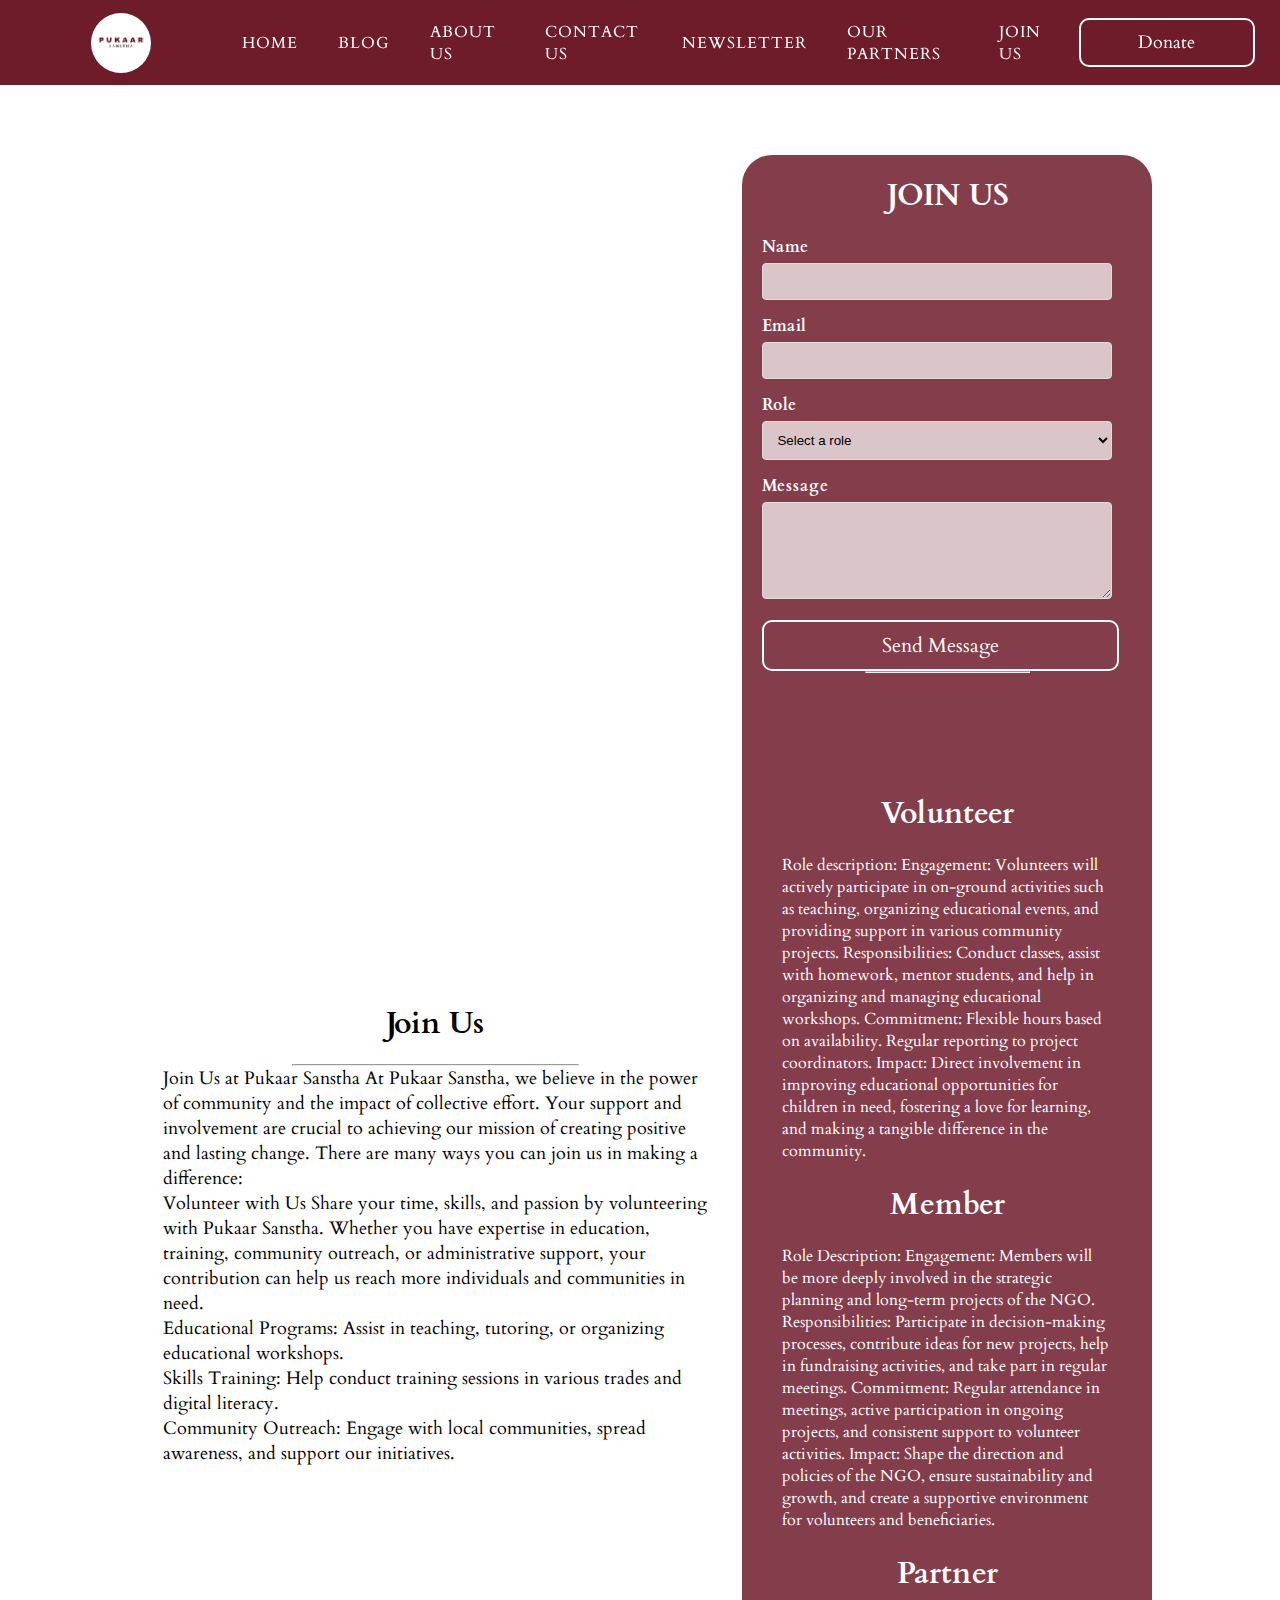
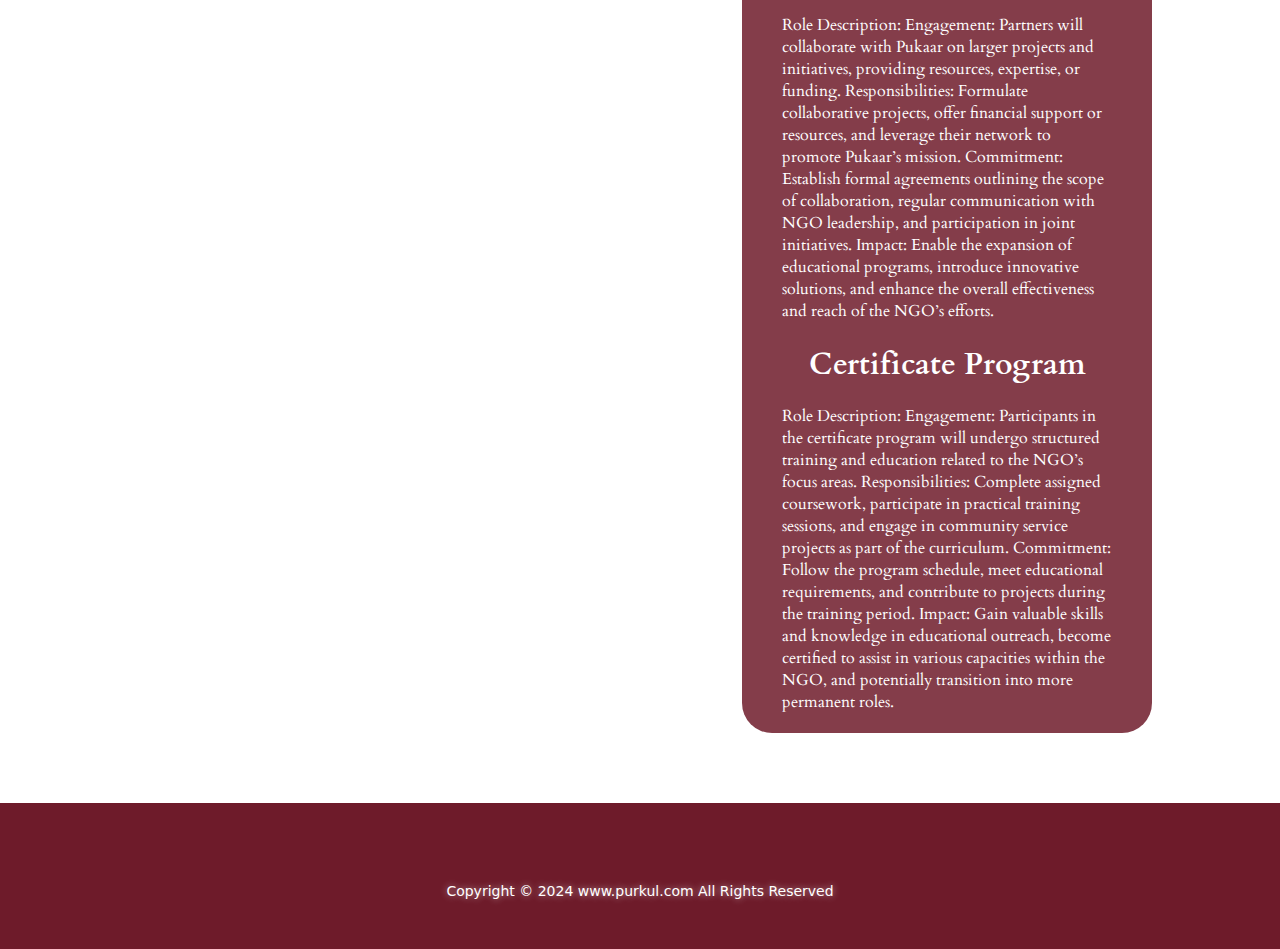
<file: joinus.html>
<!DOCTYPE html>
<html lang="en">

<head>
    <meta charset="UTF-8">
    <link data-default-icon="pukaarLOGOFINAL.jpg" rel="icon" sizes="192x192" href="pukaarLOGOFINAL.jpg" />
    <meta name="viewport" content="width=device-width, initial-scale=1.0">
    <link rel="stylesheet" href="Pukar.css">
    <link rel="stylesheet" href="https://cdnjs.cloudflare.com/ajax/libs/font-awesome/6.1.1/css/all.min.css"
        integrity="sha512-KfkfwYDsLkIlwQp6LFnl8zNdLGxu9YAA1QvwINks4PhcElQSvqcyVLLD9aMhXd13uQjoXtEKNosOWaZqXgel0g=="
        crossorigin="anonymous" referrerpolicy="no-referrer" />
    <link href='https://fonts.googleapis.com/css?family=Cardo' rel='stylesheet'>
    <title>Join Us - Pukar</title>
</head>

<body>
    <nav class="navbar background">
        <div class="logo">
            <img src="pukaarsans.jpg" alt="logo">
        </div>
        <ul class="navlist" id="navlist">
            <li><a href="index.html#Home">Home</a></li>
            <li><a href="index.html#Blog">Blog</a></li>
            <li><a href="index.html#Aboutus">About us</a></li>
            <li><a href="index.html#Contact">Contact us</a></li>
            <li><a href="newsletter.html">Newsletter</a></li>
            <li><a href="partners.html">Our Partners</a></li>
            <li><a href="joinus.html">Join Us</a></li>
        </ul>
        <div class="burger" id="burger">
            <div class="line"></div>
            <div class="line"></div>
            <div class="line"></div>
        </div>
        <button class="btn" id="donateBtn">Donate</button>
    </nav>

    <div id="sideNav" class="side-nav">
        <a href="javascript:void(0)" class="closebtn" id="closeBtn">&times;</a>
        <a href="index.html#Home" class="sideNavLink">Home</a>
        <a href="index.html#Blog" class="sideNavLink">Blog</a>
        <a href="index.html#Aboutus" class="sideNavLink">About us</a>
        <a href="index.html#Contact" class="sideNavLink">Contact us</a>
        <a href="newsletter.html" class="sideNavLink">Newsletter</a>
        <a href="partners.html" class="sideNavLink">Our Partners</a>
        <a href="joinus.html" class="sideNavLink">Join Us</a>
        <div class="side-nav-links">
            <a href="https://www.instagram.com/projectpurkul?utm_source=ig_web_button_share_sheet&igsh=ZDNlZDc0MzIxNw=="
                class="links"><i class="fa-solid fa-phone"></i></a>
            <a href="https://www.instagram.com/projectpurkul?utm_source=ig_web_button_share_sheet&igsh=ZDNlZDc0MzIxNw=="
                class="links"><i class="fa-brands fa-instagram"></i></a>
            <a href="https://www.instagram.com/projectpurkul?utm_source=ig_web_button_share_sheet&igsh=ZDNlZDc0MzIxNw=="
                class="links"><i class="fa-brands fa-facebook"></i></a>
            <a href="https://www.instagram.com/projectpurkul?utm_source=ig_web_button_share_sheet&igsh=ZDNlZDc0MzIxNw=="
                class="links"><i class="fa-regular fa-envelope"></i></a>
            <a href="https://www.instagram.com/projectpurkul?utm_source=ig_web_button_share_sheet&igsh=ZDNlZDc0MzIxNw=="
                class="links"><i class="fa-brands fa-youtube"></i></a>
        </div>
    </div>

    <section class="secRight" id="JoinUs">
        <div class="para">
            <h2 class="secTag textbig">Join Us</h2>
            <p class="secsubTag textsmall">
                <!-- Add content about joining here -->
                <hr style="width: 50%; margin: auto;">
            <p class="secsubTag textsmall">
                Join Us at Pukaar Sanstha
                At Pukaar Sanstha, we believe in the power of community and the impact of collective effort. Your
                support and involvement are crucial to achieving our mission of creating positive and lasting change.
                There are many ways you can join us in making a difference:
                <br>
                Volunteer with Us
                Share your time, skills, and passion by volunteering with Pukaar Sanstha. Whether you have expertise in
                education, training, community outreach,
                or administrative support, your contribution can help us reach more individuals and communities in need.
                <br>
                Educational Programs: Assist in teaching, tutoring, or organizing educational workshops.<br>
                Skills Training: Help conduct training sessions in various trades and digital literacy.<br>
                Community Outreach: Engage with local communities, spread awareness, and support our initiatives.

            </p>
        </div>
        <section class="contact" id="Contact">
            <h2>JOIN US</h2>
            <form id="contactForm">
                <div class="form-group">
                    <label for="name">Name</label>
                    <input type="text" id="name" name="name" required>
                </div>
                <div class="form-group">
                    <label for="email">Email</label>
                    <input type="email" id="email" name="email" required>
                </div>
                <div class="form-group">
                    <label for="role">Role</label>
                    <select id="role" name="role" required>
                        <option value="">Select a role</option>
                        <option value="volunteer">Volunteer Program</option>
                        <option value="member">Member Program</option>
                        <option value="partner">Partner Program</option>
                        <option value="partner">Certification Program</option>
                    </select>
                </div>
                <div class="form-group">
                    <label for="message">Message</label>
                    <textarea id="message" name="message" rows="5" required></textarea>
                </div>
                <button class="btn1" type="submit">Send Message</button>
            </form>
            <div class="para">
                <!-- Add content about joining here -->
                <hr style="width: 50%; margin: auto;">
            <p class="secsubTag textsmall">
                <br><br><br><br>
                <h2>Volunteer</h2>
                Role description:
            Engagement: Volunteers will actively participate in on-ground activities such as teaching, organizing
            educational events, and providing support in various community projects.
            Responsibilities: Conduct classes, assist with homework, mentor students, and help in organizing and
            managing educational workshops.
            Commitment: Flexible hours based on availability. Regular reporting to project coordinators.
            Impact: Direct involvement in improving educational opportunities for children in need, fostering a love for
            learning, and making a tangible difference in the community.
            <br><br>
            <h2>Member</h2>
            Role Description:

            Engagement: Members will be more deeply involved in the strategic planning and long-term projects of the
            NGO.
            Responsibilities: Participate in decision-making processes, contribute ideas for new projects, help in
            fundraising activities, and take part in regular meetings.
            Commitment: Regular attendance in meetings, active participation in ongoing projects, and consistent support
            to volunteer activities.
            Impact: Shape the direction and policies of the NGO, ensure sustainability and growth, and create a
            supportive environment for volunteers and beneficiaries.
            <br><br>
            <h2>Partner</h2>
            Role Description:

            Engagement: Partners will collaborate with Pukaar on larger projects and initiatives, providing resources,
            expertise, or funding.
            Responsibilities: Formulate collaborative projects, offer financial support or resources, and leverage their
            network to promote Pukaar’s mission.
            Commitment: Establish formal agreements outlining the scope of collaboration, regular communication with NGO
            leadership, and participation in joint initiatives.
            Impact: Enable the expansion of educational programs, introduce innovative solutions, and enhance the
            overall effectiveness and reach of the NGO’s efforts.
            <br><br>
            <h2>Certificate Program</h2>
            Role Description:

            Engagement: Participants in the certificate program will undergo structured training and education related
            to the NGO’s focus areas.
            Responsibilities: Complete assigned coursework, participate in practical training sessions, and engage in
            community service projects as part of the curriculum.
            Commitment: Follow the program schedule, meet educational requirements, and contribute to projects during
            the training period.
            Impact: Gain valuable skills and knowledge in educational outreach, become certified to assist in various
            capacities within the NGO, and potentially transition into more permanent roles.
            </p>
        </div>
        </section>
    </section>

    <footer class="background">
        <div class="links">
            <a href="https://www.instagram.com/projectpurkul?utm_source=ig_web_button_share_sheet&igsh=ZDNlZDc0MzIxNw=="
                class="links">
                <i class="fa-solid fa-phone"></i>
            </a>
            <a href="https://www.instagram.com/projectpurkul?utm_source=ig_web_button_share_sheet&igsh=ZDNlZDc0MzIxNw=="
                class="links">
                <i class="fa-brands fa-instagram"></i>
            </a>
            <a href="https://www.instagram.com/projectpurkul?utm_source=ig_web_button_share_sheet&igsh=ZDNlZDc0MzIxNw=="
                class="links">
                <i class="fa-brands fa-facebook"></i>
            </a>
            <a href="https://www.instagram.com/projectpurkul?utm_source=ig_web_button_share_sheet&igsh=ZDNlZDc0MzIxNw=="
                class="links">
                <i class="fa-regular fa-envelope"></i>
            </a>
            <a href="https://www.instagram.com/projectpurkul?utm_source=ig_web_button_share_sheet&igsh=ZDNlZDc0MzIxNw=="
                class="links">
                <i class="fa-brands fa-youtube"></i>
            </a>
            <a href="https://www.instagram.com/projectpurkul?utm_source=ig_web_button_share_sheet&igsh=ZDNlZDc0MzIxNw=="
                class="links" target="_blank">
                <i class="fa-brands fa-linkedin"></i>
            </a>
        </div>
        <p class="textfoot">
            Copyright &copy; 2024 www.purkul.com All Rights Reserved
        </p>
    </footer>

    <script src="Pukar.js"></script>
</body>

</html>
</file>
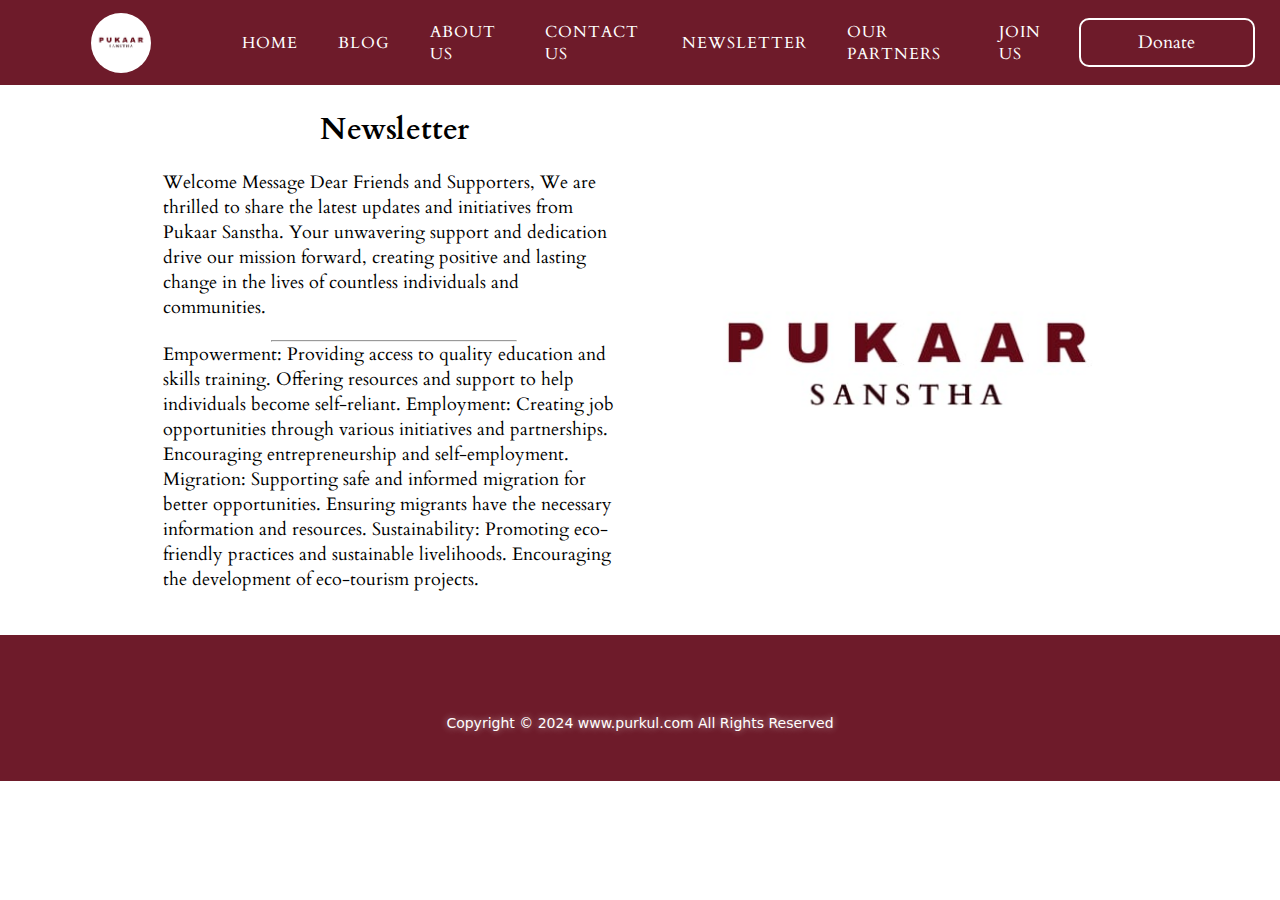
<file: newsletter.html>
<!DOCTYPE html>
<html lang="en">
<head>
    <meta charset="UTF-8">
    <link data-default-icon="pukaarLOGOFINAL.jpg" rel="icon" sizes="192x192" href="pukaarLOGOFINAL.jpg"/>
    <meta name="viewport" content="width=device-width, initial-scale=1.0">
    <link rel="stylesheet" href="Pukar.css">
    <link rel="stylesheet" href="https://cdnjs.cloudflare.com/ajax/libs/font-awesome/6.1.1/css/all.min.css"
          integrity="sha512-KfkfwYDsLkIlwQp6LFnl8zNdLGxu9YAA1QvwINks4PhcElQSvqcyVLLD9aMhXd13uQjoXtEKNosOWaZqXgel0g=="
          crossorigin="anonymous" referrerpolicy="no-referrer"/>
    <link href='https://fonts.googleapis.com/css?family=Cardo' rel='stylesheet'>
    <title>Newsletter - Pukar</title>
</head>
<body>
    <nav class="navbar background">
        <div class="logo">
            <img src="pukaarsans.jpg" alt="logo">
        </div>
        <ul class="navlist" id="navlist">
            <li><a href="index.html#Home">Home</a></li>
            <li><a href="index.html#Blog">Blog</a></li>
            <li><a href="index.html#Aboutus">About us</a></li>
            <li><a href="index.html#Contact">Contact us</a></li>
            <li><a href="newsletter.html">Newsletter</a></li>
            <li><a href="partners.html">Our Partners</a></li>
            <li><a href="joinus.html">Join Us</a></li>
        </ul>
        <div class="burger" id="burger">
            <div class="line"></div>
            <div class="line"></div>
            <div class="line"></div>
        </div>
        <button class="btn" id="donateBtn">Donate</button>
    </nav>

    <div id="sideNav" class="side-nav">
        <a href="javascript:void(0)" class="closebtn" id="closeBtn">&times;</a>
        <a href="index.html#Home" class="sideNavLink">Home</a>
        <a href="index.html#Blog" class="sideNavLink">Blog</a>
        <a href="index.html#Aboutus" class="sideNavLink">About us</a>
        <a href="index.html#Contact" class="sideNavLink">Contact us</a>
        <a href="newsletter.html" class="sideNavLink">Newsletter</a>
        <a href="partners.html" class="sideNavLink">Our Partners</a>
        <a href="joinus.html" class="sideNavLink">Join Us</a>
        <div class="side-nav-links">
            <a href="https://www.instagram.com/projectpurkul?utm_source=ig_web_button_share_sheet&igsh=ZDNlZDc0MzIxNw==" class="links"><i class="fa-solid fa-phone"></i></a>
            <a href="https://www.instagram.com/projectpurkul?utm_source=ig_web_button_share_sheet&igsh=ZDNlZDc0MzIxNw==" class="links"><i class="fa-brands fa-instagram"></i></a>
            <a href="https://www.instagram.com/projectpurkul?utm_source=ig_web_button_share_sheet&igsh=ZDNlZDc0MzIxNw==" class="links"><i class="fa-brands fa-facebook"></i></a>
            <a href="https://www.instagram.com/projectpurkul?utm_source=ig_web_button_share_sheet&igsh=ZDNlZDc0MzIxNw==" class="links"><i class="fa-regular fa-envelope"></i></a>
            <a href="https://www.instagram.com/projectpurkul?utm_source=ig_web_button_share_sheet&igsh=ZDNlZDc0MzIxNw==" class="links"><i class="fa-brands fa-youtube"></i></a>
        </div>
    </div>

    <section class="secRight" id="Newsletter">
        <div class="para">
            <h2 class="secTag textbig">Newsletter</h2>
            <p class="secsubTag textsmall">
                <!-- Add content about newsletter here -->
                Welcome Message
Dear Friends and Supporters,

We are thrilled to share the latest updates and initiatives from Pukaar Sanstha. Your unwavering support and dedication drive our mission forward, 
                creating positive and lasting change in the lives of countless individuals and communities.
            </p>
<hr style="width: 50%; margin: auto;">
                <p class="secsubTag textsmall">

Empowerment:

Providing access to quality education and skills training.
Offering resources and support to help individuals become self-reliant.
Employment:

Creating job opportunities through various initiatives and partnerships.
Encouraging entrepreneurship and self-employment.
Migration:

Supporting safe and informed migration for better opportunities.
Ensuring migrants have the necessary information and resources.
Sustainability:

Promoting eco-friendly practices and sustainable livelihoods.
Encouraging the development of eco-tourism projects.</p>
        </div>
        <div class="thumbnail">
            <img src="pukaarsans.jpg" alt="Newsletter Image" class="imgFluid animated">
        </div>
    </section>

    <footer class="background">
        <div class="links">
            <a href="https://www.instagram.com/projectpurkul?utm_source=ig_web_button_share_sheet&igsh=ZDNlZDc0MzIxNw==" class="links">
                <i class="fa-solid fa-phone"></i>
            </a>
            <a href="https://www.instagram.com/projectpurkul?utm_source=ig_web_button_share_sheet&igsh=ZDNlZDc0MzIxNw==" class="links">
                <i class="fa-brands fa-instagram"></i>
            </a>
            <a href="https://www.instagram.com/projectpurkul?utm_source=ig_web_button_share_sheet&igsh=ZDNlZDc0MzIxNw==" class="links">
                <i class="fa-brands fa-facebook"></i>
            </a>
            <a href="https://www.instagram.com/projectpurkul?utm_source=ig_web_button_share_sheet&igsh=ZDNlZDc0MzIxNw==" class="links">
                <i class="fa-regular fa-envelope"></i>
            </a>
            <a href="https://www.instagram.com/projectpurkul?utm_source=ig_web_button_share_sheet&igsh=ZDNlZDc0MzIxNw==" class="links">
                <i class="fa-brands fa-youtube"></i>
            </a>
            <a href="https://www.instagram.com/projectpurkul?utm_source=ig_web_button_share_sheet&igsh=ZDNlZDc0MzIxNw==" class="links" target="_blank">
                <i class="fa-brands fa-linkedin"></i>
            </a>
        </div>
        <p class="textfoot">
            Copyright &copy; 2024 www.purkul.com All Rights Reserved
        </p>
    </footer>

    <script src="Pukar.js"></script>
</body>
</html>
</file>
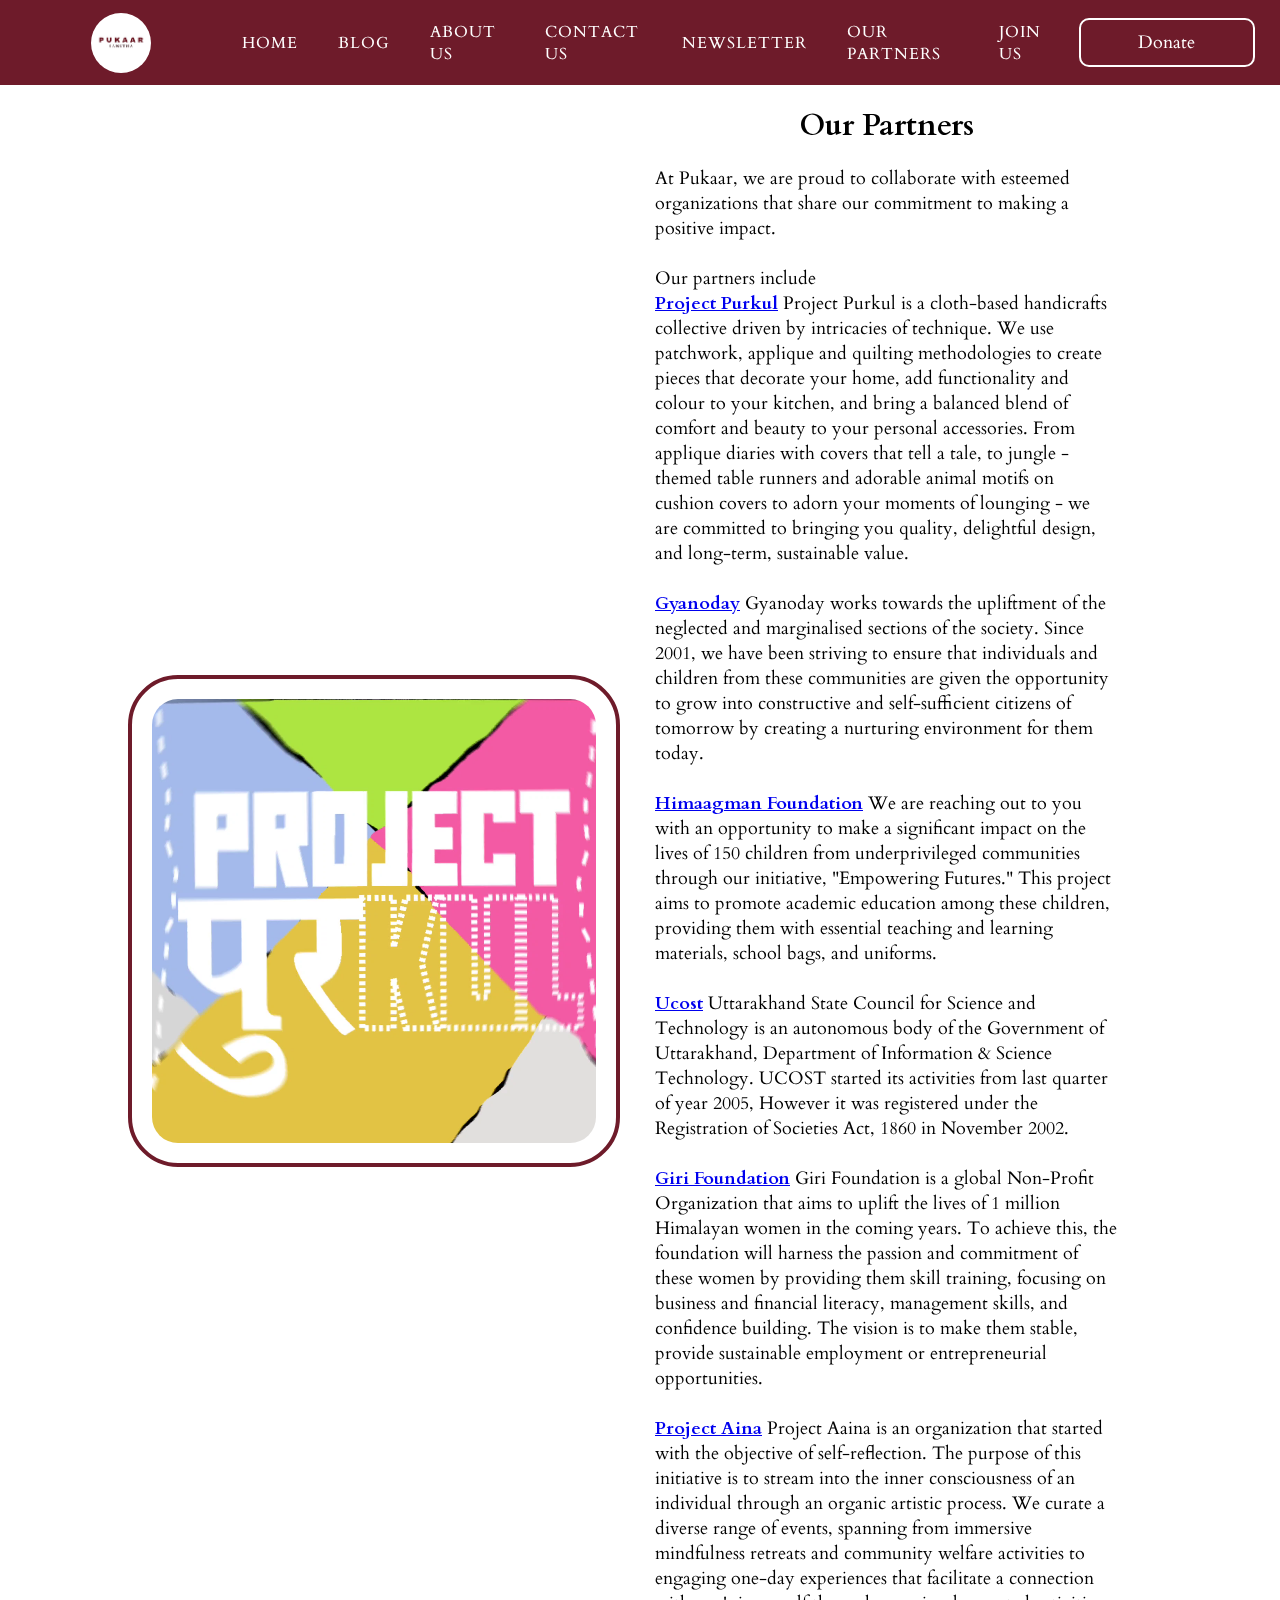
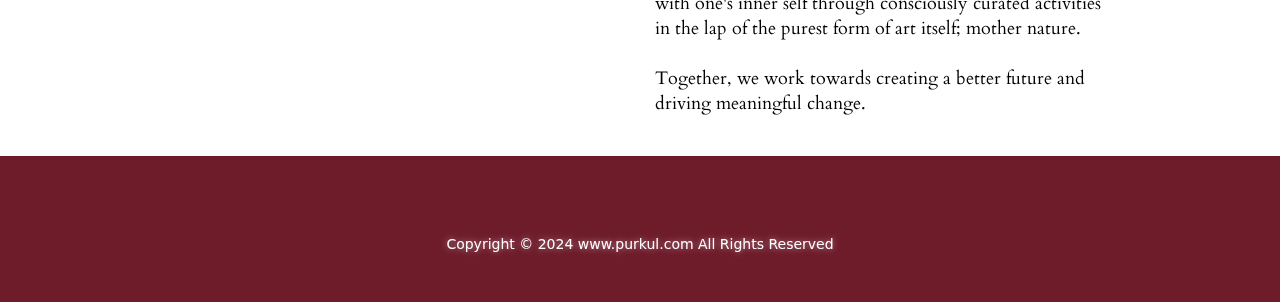
<file: partners.html>
<!DOCTYPE html>
<html lang="en">
<head>
    <meta charset="UTF-8">
    <link data-default-icon="pukaarLOGOFINAL.jpg" rel="icon" sizes="192x192" href="pukaarLOGOFINAL.jpg"/>
    <meta name="viewport" content="width=device-width, initial-scale=1.0">
    <link rel="stylesheet" href="Pukar.css">
    <link rel="stylesheet" href="https://cdnjs.cloudflare.com/ajax/libs/font-awesome/6.1.1/css/all.min.css"
          integrity="sha512-KfkfwYDsLkIlwQp6LFnl8zNdLGxu9YAA1QvwINks4PhcElQSvqcyVLLD9aMhXd13uQjoXtEKNosOWaZqXgel0g=="
          crossorigin="anonymous" referrerpolicy="no-referrer"/>
    <link href='https://fonts.googleapis.com/css?family=Cardo' rel='stylesheet'>
    <title>Our Partners - Pukar</title>
</head>
<body>
    <nav class="navbar background">
        <div class="logo">
            <img src="pukaarsans.jpg" alt="logo">
        </div>
        <ul class="navlist" id="navlist">
            <li><a href="index.html#Home">Home</a></li>
            <li><a href="index.html#Blog">Blog</a></li>
            <li><a href="index.html#Aboutus">About us</a></li>
            <li><a href="index.html#Contact">Contact us</a></li>
            <li><a href="newsletter.html">Newsletter</a></li>
            <li><a href="partners.html">Our Partners</a></li>
            <li><a href="joinus.html">Join Us</a></li>
        </ul>
        <div class="burger" id="burger">
            <div class="line"></div>
            <div class="line"></div>
            <div class="line"></div>
        </div>
        <button class="btn" id="donateBtn">Donate</button>
    </nav>

    <div id="sideNav" class="side-nav">
        <a href="javascript:void(0)" class="closebtn" id="closeBtn">&times;</a>
        <a href="index.html#Home" class="sideNavLink">Home</a>
        <a href="index.html#Blog" class="sideNavLink">Blog</a>
        <a href="index.html#Aboutus" class="sideNavLink">About us</a>
        <a href="index.html#Contact" class="sideNavLink">Contact us</a>
        <a href="newsletter.html" class="sideNavLink">Newsletter</a>
        <a href="partners.html" class="sideNavLink">Our Partners</a>
        <a href="joinus.html" class="sideNavLink">Join Us</a>
        <div class="side-nav-links">
            <a href="https://www.instagram.com/projectpurkul?utm_source=ig_web_button_share_sheet&igsh=ZDNlZDc0MzIxNw==" class="links"><i class="fa-solid fa-phone"></i></a>
            <a href="https://www.instagram.com/projectpurkul?utm_source=ig_web_button_share_sheet&igsh=ZDNlZDc0MzIxNw==" class="links"><i class="fa-brands fa-instagram"></i></a>
            <a href="https://www.instagram.com/projectpurkul?utm_source=ig_web_button_share_sheet&igsh=ZDNlZDc0MzIxNw==" class="links"><i class="fa-brands fa-facebook"></i></a>
            <a href="https://www.instagram.com/projectpurkul?utm_source=ig_web_button_share_sheet&igsh=ZDNlZDc0MzIxNw==" class="links"><i class="fa-regular fa-envelope"></i></a>
            <a href="https://www.instagram.com/projectpurkul?utm_source=ig_web_button_share_sheet&igsh=ZDNlZDc0MzIxNw==" class="links"><i class="fa-brands fa-youtube"></i></a>
        </div>
    </div>

    <section class="secRight" id="OurPartners">
        <div class="thumbnail">
            <video src="partner.mp4" class="imagee animated" autoplay loop muted>
                    Your browser does not support the video tag.
            </video> 
        </div>
        <div class="para">
            <h2 class="secTag textbig">Our Partners</h2>
            <p class="secsubTag textsmall">
                <!-- Add content about partners here -->
                At Pukaar, we are proud to collaborate with esteemed organizations that share our commitment
                to making a positive impact.<br><br>
                Our partners include <br>
                <a href="https://www.projectpurkul.com/"><b>Project Purkul</b></a>
                Project Purkul is a cloth-based handicrafts collective driven by intricacies of technique. 
                We use patchwork, applique and quilting methodologies to create pieces that decorate your home, add functionality and colour to your kitchen,
                and bring a balanced blend of comfort and beauty to your personal accessories. From applique diaries with covers that tell a tale, to jungle -themed table runners
                and adorable animal motifs on cushion covers
                to adorn your moments of lounging - we are committed to bringing you quality, delightful design, and long-term, sustainable value.<br><br>
                <a href="https://gyanoday.org.in/"><b>Gyanoday</b></a>
                Gyanoday works towards the upliftment of the neglected and marginalised sections of the society.
                Since 2001, we have been striving to ensure that individuals and children from these communities are 
                given the opportunity to grow into constructive and self-sufficient citizens of tomorrow by
                creating a nurturing environment for them today.
                <br><br>
                <a href="https://www.facebook.com/khadimissionwardha/"><b>Himaagman Foundation</b></a>
                We are reaching out to you with an opportunity to make a significant impact on
                the lives of 150 children from underprivileged communities through our initiative, 
                "Empowering Futures." This project aims to promote academic education among these children,
                providing them with essential teaching and learning materials, school bags, and uniforms.<br><br>
                <a href="https://ucost.uk.gov.in/"><b>Ucost</b></a>
                Uttarakhand State Council for Science and Technology is an autonomous body of the Government of Uttarakhand,
                Department of Information & Science Technology. UCOST started its activities from last quarter of year 2005, 
                However it was registered under the Registration of Societies Act, 1860 in November 2002.
                <br><br>
                <a href="https://www.girifoundation.org/"><b>Giri Foundation</b></a>
                Giri Foundation is a global Non-Profit Organization that aims to uplift the lives of 1 million Himalayan women in the coming years.
                To achieve this, the foundation will harness the passion and commitment of these women by providing them skill training,
                focusing on business and financial literacy, management skills, and confidence building. The vision is to make them stable,
                provide sustainable employment or entrepreneurial opportunities.
                <br><br>
                <a href="https://www.projectaaina.in/"><b>Project Aina</b></a> 
                Project Aaina is an organization that started with the objective of self-reflection.
                The purpose of this initiative is to stream into the inner consciousness of an individual through an organic
                artistic process. We curate a diverse range of events, spanning from immersive mindfulness retreats and community
                welfare activities to engaging one-day experiences that facilitate a connection with one's inner self
                through consciously curated activities in the lap of the purest form of art itself; mother nature.
                <br><br>
                Together, we work towards creating a better future and driving meaningful change.
            </p>
        </div>
    </section>

    <footer class="background">
        <div class="links">
            <a href="https://www.instagram.com/projectpurkul?utm_source=ig_web_button_share_sheet&igsh=ZDNlZDc0MzIxNw==" class="links">
                <i class="fa-solid fa-phone"></i>
            </a>
            <a href="https://www.instagram.com/projectpurkul?utm_source=ig_web_button_share_sheet&igsh=ZDNlZDc0MzIxNw==" class="links">
                <i class="fa-brands fa-instagram"></i>
            </a>
            <a href="https://www.instagram.com/projectpurkul?utm_source=ig_web_button_share_sheet&igsh=ZDNlZDc0MzIxNw==" class="links">
                <i class="fa-brands fa-facebook"></i>
            </a>
            <a href="https://www.instagram.com/projectpurkul?utm_source=ig_web_button_share_sheet&igsh=ZDNlZDc0MzIxNw==" class="links">
                <i class="fa-regular fa-envelope"></i>
            </a>
            <a href="https://www.instagram.com/projectpurkul?utm_source=ig_web_button_share_sheet&igsh=ZDNlZDc0MzIxNw==" class="links">
                <i class="fa-brands fa-youtube"></i>
            </a>
            <a href="https://www.instagram.com/projectpurkul?utm_source=ig_web_button_share_sheet&igsh=ZDNlZDc0MzIxNw==" class="links" target="_blank">
                <i class="fa-brands fa-linkedin"></i>
            </a>
        </div>
        <p class="textfoot">
            Copyright &copy; 2024 www.purkul.com All Rights Reserved
        </p>
    </footer>

    <script src="Pukar.js"></script>
</body>
</html>
</file>
<file: Pukar.css>
* {
    margin: 0;
    padding: 0;
    box-sizing: border-box;
}

html {
    scroll-behavior: smooth;
}

.bodyimg {
    background: url('image.png');
    background-size: cover;
    margin: 0;
    padding: 0;
}

.Top {
    text-align: center;
    color: rgb(110 27 42);
    font-family: 'Cardo';
    font-size: 66px;
    position: relative;
    top: 93px;
    margin-top: -90px;
}

.circular-icon {
    width: 50px;
    height: 50px;
    border-radius: 50%;
    background-color: #fff;
    display: inline-block;
}

.logo {
    width: 18%;
    display: flex;
    justify-content: center;
    align-items: center;
}

.logo img {
    width: 60px;
    border-radius: 80px;
    display: flex;
}

h1{
    font-size: 30px;
    text-align: center;
    color: black;
}

h2 {
    font-size: 30px;
    text-align: center;
    color: white;
}

.loc {
    color: white;
    margin: auto;
}

.locimg {
    display: flex;
    align-items: center;
    justify-content: center;
    width: 2%;
    margin: auto;
}

.p.loctext {
    text-align: center;
    font-family: 'Cardo';
    font-size: 20px;
    color: rgb(0, 0, 0);
    display: flex;
    align-items: center;
    justify-content: center;
}

p {
    text-align: center;
    font-family: 'Cardo';
    font-size: 18px;
    color: rgb(0, 0, 0);
    padding: 0 15px;
}

.navbar {
    height: 85px;
    display: flex;
    justify-content: space-between;
    align-items: center;
    position: sticky;
    top: 0;
    cursor: pointer;
    background: rgba(241, 241, 241, 0.6);
    background-size: cover;
    background-blend-mode: darken;
    padding: 10px 20px;
    z-index: 1000;
}

.navlist {
    display: flex;
    align-items: center;
    list-style: none;
    margin: 0;
    padding: 0;
    transition: max-height 0.3s ease-out, opacity 0.3s ease-out;
}

.navlist li {
    list-style: none;
    margin: 0 10px;
}

.navlist li a {
    font-family: 'Cardo';
    text-decoration: none;
    transition: all 0.3s;
    color: rgba(255, 255, 255);
    letter-spacing: 1px;
    text-transform: uppercase;
    cursor: pointer;
    padding: 5px 10px;
    font-size: 16px;
    display: flex;
}

.navbar.slide-up {
    transform: translateY(-100%);
    transition: transform 1.5s ease-out;
}

.navlist li a:hover {
    color: rgb(128, 128, 128);
}

.rightNav {
    display: flex;
    align-items: center;
}

#search {
    padding: 5px;
    font-size: 16px;
    border: 2px solid grey;
    border-radius: 9px;
}

.background {
    background: rgb(110 27 42);
    background-size: cover;
    background-blend-mode: darken;
}

.firstSection {
    height: 100vh;
    display: flex;
    justify-content: center;
    align-items: center;
    padding: 20px;
}

.boxmain {
    display: flex;
    justify-content: center;
    align-items: center;
    color: white;
    max-width: 80%;
    font-family: 'Cardo';
    flex-wrap: wrap;
}

.firsthalf {
    width: 50%;
    display: flex;
    flex-direction: column;
    justify-content: center;
    padding: 10px;
}

.second {
    width: 50%;
    display: flex;
    justify-content: center;
    align-items: center;
    padding: 10px;
}

.imagee {
    border: rgb(110 27 42) solid 4px;
    border-radius: 50px;
    padding: 20px;
    transition: transform 0.3s ease, opacity 0.3s ease;
    max-width: 100%;
    height: auto;
}

.imagee:hover {
    transform: scale(1.05);
    opacity: 0.8;
}


.imagee.animated::-webkit-media-controls {
    display:none !important;
}
.imagee.animated::-webkit-media-controls-start-playback-button {
    display:none !important;
}

@keyframes fadeIn {
    0% {
        opacity: 0;
        transform: translateY(20px);
    }
    100% {
        opacity: 1;
        transform: translateY(0);
    }
}

@keyframes slideIn {
    0% {
        opacity: 0;
        transform: translateX(-50px);
    }
    100% {
        opacity: 1;
        transform: translateX(0);
    }
}

.textbigmain {
    font-size: 40px;
    margin-bottom: 20px;
    animation: fadeIn 1s ease-in-out;
    font-family: 'Cardo';
    color: white;
    text-align: left;
}

.textsmallmain {
    font-family: 'Cardo';
    animation: fadeIn 1.5s ease-in-out;
    font-size: 20px;
    color: white;
    text-align: left;
}

.textbig {
    font-family: 'Cardo';
    font-size: 40px;
    margin-bottom: 20px;
    animation: fadeIn 1s ease-in-out;
    color: black;
}

.textsmall {
    font-family: 'Cardo';
    color: black;
    font-size: 20px;
    margin-bottom: 20px;
    animation: fadeIn 1.5s ease-in-out;
    text-align: left;
}

.secTag {
    font-family: 'Cardo';
    font-size: 30px;
    margin-bottom: 20px;
    animation: slideIn 1s ease-in-out;
}

.secsubTag {
    font-family: 'Cardo';
    font-size: 18px;
    animation: slideIn 1.5s ease-in-out;
}

.btn {
    font-family: 'Cardo';
    padding: 10px 20px;
    margin: 10px 5px;
    border: 2px solid white;
    border-radius: 10px;
    background: none;
    color: white;
    cursor: pointer;
    font-size: 18px;
    transition: background 0.3s, transform 0.3s;
    width: 190px;
}

.btn:hover {
    box-shadow: 0 6px 12px rgba(255, 255, 255, 0.2);
    background: rgba(255, 255, 255, 0.4);
    transform: translateY(-2px);
}

.btn1 {
    font-family: 'Cardo';
    padding: 10px 20px;
    border: 2px solid white;
    border-radius: 10px;
    background: none;
    color: white;
    cursor: pointer;
    font-size: 20px;
    transition: background 0.3s, transform 0.3s;
    width: 96.5%;
}

.btn1:hover {
    box-shadow: 0 6px 12px rgba(255, 255, 255, 0.4);
    background: rgba(255, 255, 255, 0.2);
    transform: translateY(-2px);
}

.btn2 {
    font-family: 'Cardo';
    padding: 10px 20px;
    margin: 10px 5px;
    border: 2px solid white;
    border-radius: 10px;
    background: none;
    color: white;
    cursor: pointer;
    font-size: 18px;
    transition: background 0.3s, transform 0.3s;
    text-decoration: none;
}

.btn2:hover {
    box-shadow: 0 6px 12px rgba(255, 255, 255, 0.4);
    background: rgba(255, 255, 255, 0.2);
    transform: translateY(-2px);
}

.secRight{
    color: white;
    display: flex;
    align-items: center;
    justify-content: space-between;
    max-width: 80%;
    margin: auto;
    padding: 20px 0;
    flex-wrap: wrap;
    height: auto;
}

.secLeft {
    flex-direction: row-reverse;
    color: white;
    display: flex;
    align-items: center;
    justify-content: space-between;
    max-width: 80%;
    margin: auto;
    padding: 20px 0;
    flex-wrap: wrap;
    height: auto;
}

.para {
    flex: 1;
    padding: 0 20px;
}

.thumbnail {
    flex: 1;
    display: flex;
    justify-content: center;
    align-items: center;
}

.thumbnail img {
    width: 100%;
    border-radius: 26px;
    margin-top: 18px;
    transition: transform 0.3s ease, opacity 0.3s ease;
}

.thumbnail img:hover {
    transform: scale(1.05);
    opacity: 0.8;
}

.dis{
    margin: 170px;
}


#Contact {
    font-family: 'Cardo';
    color: white;
    width: 40%; 
    margin: 50px auto;
    background: rgb(110 27 42 / 85%);
    padding: 20px;
    box-shadow: 0 0 10px rgba(255, 255, 255, 1.5);
    border-radius: 30px;
}

.contact {
    font-family: 'Cardo';
    color: white;
    max-width: 600px;
    margin: 50px auto;
    background: rgb(110 27 42/ 95%);
    padding: 20px;
    box-shadow: 0 0 10px rgba(128, 0, 0, 1.5);
    border-radius: 30px;
}

.contact h2 {
    font-family: 'Cardo';
    text-align: center;
    margin-bottom: 20px;
    color: #ffffff;
}

.form-group {
    margin-bottom: 15px;
}

.form-group label {
    font-family: 'Cardo';
    display: block;
    margin-bottom: 5px;
    font-weight: bold;
}

.form-group input,
.form-group textarea {
    width: calc(100% - 20px);
    padding: 10px;
    border: 1px solid #ddd;
    border-radius: 4px;
    background: rgba(255, 255, 255, 0.7);
}

.form-group input:focus,
.form-group textarea:focus {
    border-color: #296fb9;
    outline: none;
}

#role{
    width: calc(100% - 20px);
    padding: 10px;
    border: 1px solid #ddd;
    border-radius: 4px;
    background: rgba(255, 255, 255, 0.7);
}

button {
    font-family: 'Cardo';
    display: block;
    width: 100%;
    padding: 10px;
    background: #007BFF;
    color: #fff;
    border: none;
    border-radius: 4px;
    font-size: 16px;
    cursor: pointer;
    transition: background 0.3s ease, transform 0.3s ease;
}

button:hover {
    background: #0056b3;
    transform: translateY(-2px);
}

.textfoot {
    font-family: 'Cardo';
    color: #fff;
    text-shadow: 0 0 7px rgba(255, 255, 255, 0.6);
    text-align: center;
    padding: 30px 0;
    font-family: system-ui, -apple-system, BlinkMacSystemFont, 'Segoe UI', Roboto, Oxygen, Ubuntu, Cantarell, 'Open Sans', 'Helvetica Neue', sans-serif;
    display: flex;
    justify-content: center;
}

.burger {
    display: none;
    cursor: pointer;
    z-index: 1001;
    flex-direction: column;
    align-items: center;
}

.side-nav {
    height: 100%;
    width: 0;
    position: fixed;
    z-index: 1000;
    top: 0;
    right: 0;
    border-bottom: solid rgb(110 27 42);
    background-color: rgba(255, 255, 255, 1);
    overflow-x: hidden;
    transition: 0.5s;
    padding-top: 60px;
}

.side-nav a,
.side-nav .btn {
    font-family: 'Cardo';
    padding: 15px 15px;
    text-decoration: none;
    font-size: 25px;
    color: rgb(0, 0, 0);
    display: block;
    transition: 0.3s;
}

a {
    position: relative;
}

a::after {
    content: '';
    position: absolute;
    width: 100%;
    height: 2px;
    background-color: rgb(110 27 42);
    left: 0;
    bottom: -2px;
    transform: scaleX(0);
    transition: transform 0.3s ease;
}

a:hover::after {
    transform: scaleX(1);
}

li {
    list-style: none;
}

.side-nav a:hover,
.side-nav .btn:hover {
    color: grey;
}

.side-nav .closebtn {
    position: absolute;
    top: 0;
    right: 25px;
    font-size: 36px;
}

.side-nav.open {
    width: 250px;
}

.side-nav .side-nav-links {
    display: flex;
    justify-content: center;
    margin-top: 20px;
}

.side-nav .side-nav-links a {
    color: #000;
    margin: 0 10px;
    font-size: 24px;
    transition: color 0.3s ease;
}

.side-nav .side-nav-links a:hover {
    color: #ff5722;
}

.side-nav .btn {
    display: none;
}

.navbar.slide-up {
    transform: translateY(-100%);
    transition: transform 0.3s ease-out;
}

.btn.hide {
    opacity: 0;
    transition: opacity 0.3s ease-out;
}

@media only screen and (max-width: 998px) {

    footer .links {
        width: 38px;
    }
    
    .locimg {
        width: 8%;
    }

    .logo img {
        display: flex;
        width: 60px;
        border-radius: 80px;
    }

    .btn {
        position: fixed;
        right: 96px;
        z-index: 1000;
        font-size: 16px;
        transition: background 0.3s, transform 0.3s;
    }

    .side-nav.open .btn {
        display: block;
    }

    .navlist {
        flex-direction: column;
        position: absolute;
        top: 60px;
        left: 0;
        width: 100%;
        background: rgb(76 19 20);
        background-size: cover;
        max-height: 0;
        overflow: hidden;
        transition: max-height 0.3s ease-out, opacity 0.3s ease-out;
        opacity: 0;
    }

    .navlist.open {
        max-height: 300px;
        opacity: 1;
    }

    .burger {
        display: flex;
    }

    .secRight,
    .secLeft{
        height: auto;
        flex-direction: column;
        text-align: center;
    }

    #Blog{
        height: 118vh;
    }

    #Aboutus{
        height: 170vh;
    }

    .para {
        padding: 10px;
    }

    .firsthalf,
    .second {
        width: 100%;
        padding: 10px;
        margin: 18px;
    }

    .second {
        order: -1;
    }

    .firstSection {
        padding-bottom: 50px;
        height: 124vh
    }

    .buttons {
        display: flex;
        flex-direction: column;
        align-items: center;
        margin-bottom: 20px;
    }

    .textsmallmain {
        text-align: center;
        font-size: 18px;
    }

    .textbigmain {
        text-align: center;
        font-size: 30px;
    }

    .textsmall {
        font-size: 18px;
        margin-bottom: 45px;
        animation: fadeIn 1.5s ease-in-out;
        text-align: center;
    }

    .textbig {
        font-size: 28px;
        margin-bottom: 17px;
        animation: fadeIn 1s ease-in-out;
        text-align: center;
    }

    .boxmain {
        margin-bottom: -53px;
    }

    .dis{
        margin: 50px;
        height: 58vh;
    }


    #Contact {
        font-family: 'Cardo';
        color: white;
        width: 90%;
        margin: 50px auto;
        background: rgb(110 27 42);
        padding: 20px;
        box-shadow: 0 0 10px rgba(255, 255, 255, 1.5);
        border-radius: 30px;
    }

    .contact {
        color: white;
        max-width: 600px;
        width: 80%;
        background: rgb(110 27 42, 0.7);
        padding: 20px;
        box-shadow: 0 0 10px rgba(255, 255, 255, 1.5);
        border-radius: 30px;
    }

    #JoinUs{
        flex-direction: row;
        max-width: fit-content;
    }
}


@media only screen and (max-width: 450px) {
    .imagee{
        max-width: 100%;
    }
    
    footer .links {
        width: 38px;
    }

    .firstSection {
        padding-bottom: 50px;
        height: 124vh
    }
}

.buttons {
    display: flex;
    justify-content: center;
    margin-bottom: 20px;
}

.firstSection {
    padding-bottom: 40px;
}

.section {
    padding: 20px 0;
}

.line {
    width: 25px;
    height: 3px;
    background-color: white;
    margin: 4px;
    transition: all 0.3s ease;
}


footer.background {
    display: flex;
    flex-direction: column;
    align-items: center;
    justify-content: center;
    padding: 20px 0;
    color: #fff;
    text-align: center;
}

footer .links {
    display: flex;
    justify-content: center;
    align-items: center;
    margin: 10px 0;
}

footer .links a {
    text-decoration: none;
    color: #fff;
    margin: 0 10px;
    font-size: 24px;
    transition: #ff5722 color 0.3s ease;
}

footer .links a:hover {
    color: #ff5722;
}

footer .textfoot {
    margin-top: 10px;
    font-size: 14px;
    color: #fff;
    text-shadow: 0 0 7px rgba(255, 255, 255, 0.6);
}

footer .links i {
    font-size: 24px;
    color: #fff;
    margin: 0 15px;
}
</file>
